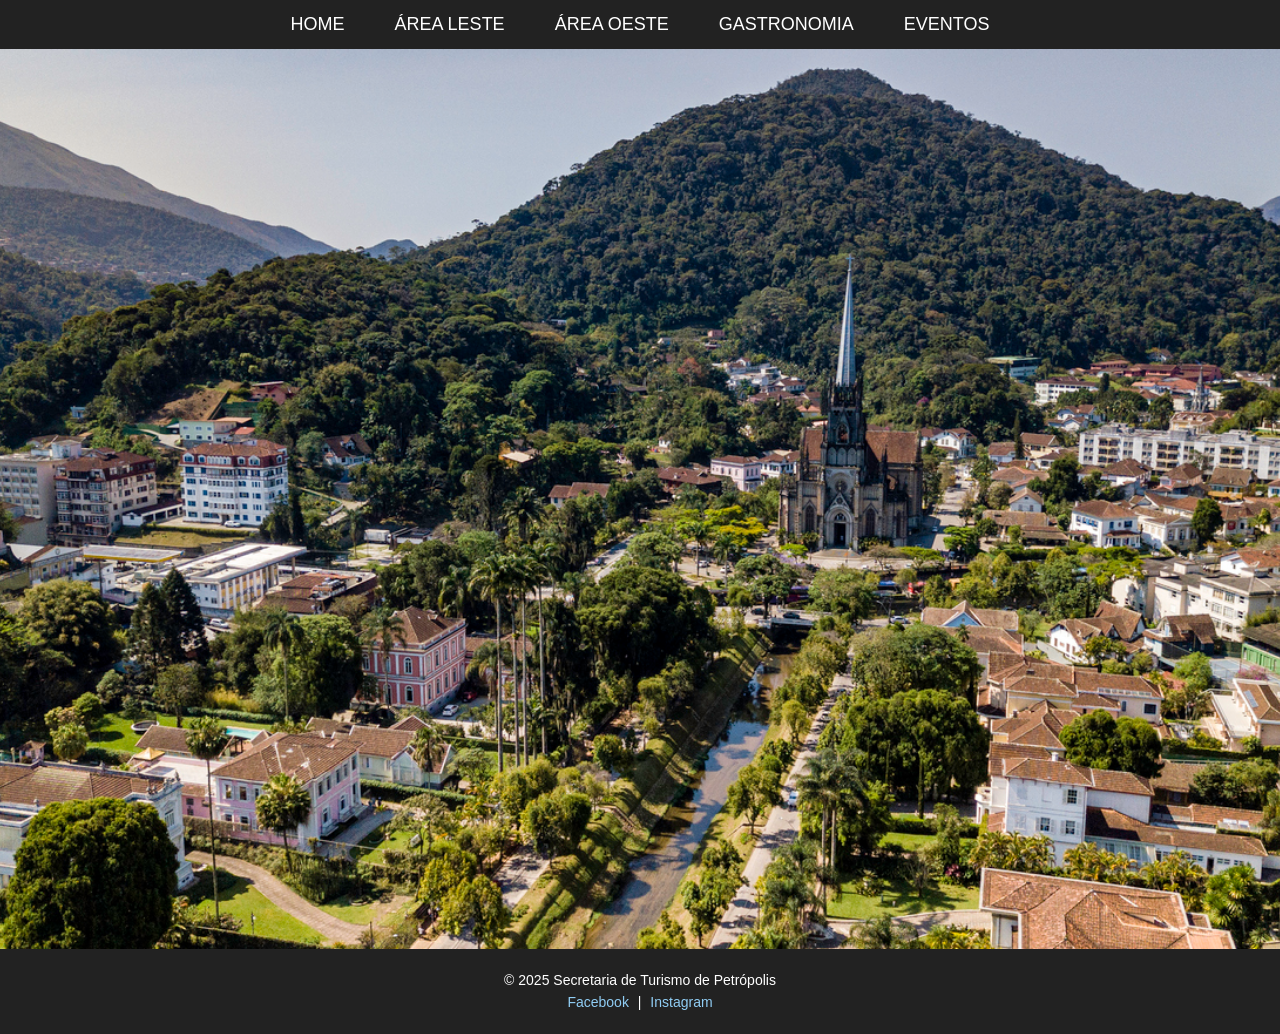
<file: petropolis-turismo/index.html>
<!DOCTYPE html>
<html lang="pt-br">

<head>
    <meta charset="UTF-8">
    <meta name="viewport" content="width=device-width, initial-scale=1.0">
    <title>Turismo em Petrópolis</title>

    <link rel="stylesheet" href="./css/style.css">
</head>

<body>

    <!--menu de navegacao -->
    <nav>
        <ul>
            <li><a href="index.html">Home</a></li>
            <li><a href="pages/area-leste.html">Área Leste</a></li>
            <li><a href="pages/area-oeste.html">Área Oeste</a></li>
            <li><a href="pages/gastronomia.html">Gastronomia</a></li>
            <li><a href="pages/eventos.html">Eventos</a></li> 
        </ul>
    </nav>

    <main>
        <header class="home-banner">
            <div class="banner-conteudo">
                <h1>Turismo em Petrópolis</h1>
                <p>Descubra os encantos da Cidade Imperial</p>
            </div>
        </header>
    </main>

    <!-- rodapé -->
    <footer>
        <p>&copy; 2025 Secretaria de Turismo de Petrópolis</p>
        <p><a href="https://www.facebook.com/disqueturismodepetropolis">Facebook</a> | <a
                href="https://www.instagram.com/turismo.petropolis">Instagram</a></p>
    </footer>
</body>

</html>
</file>
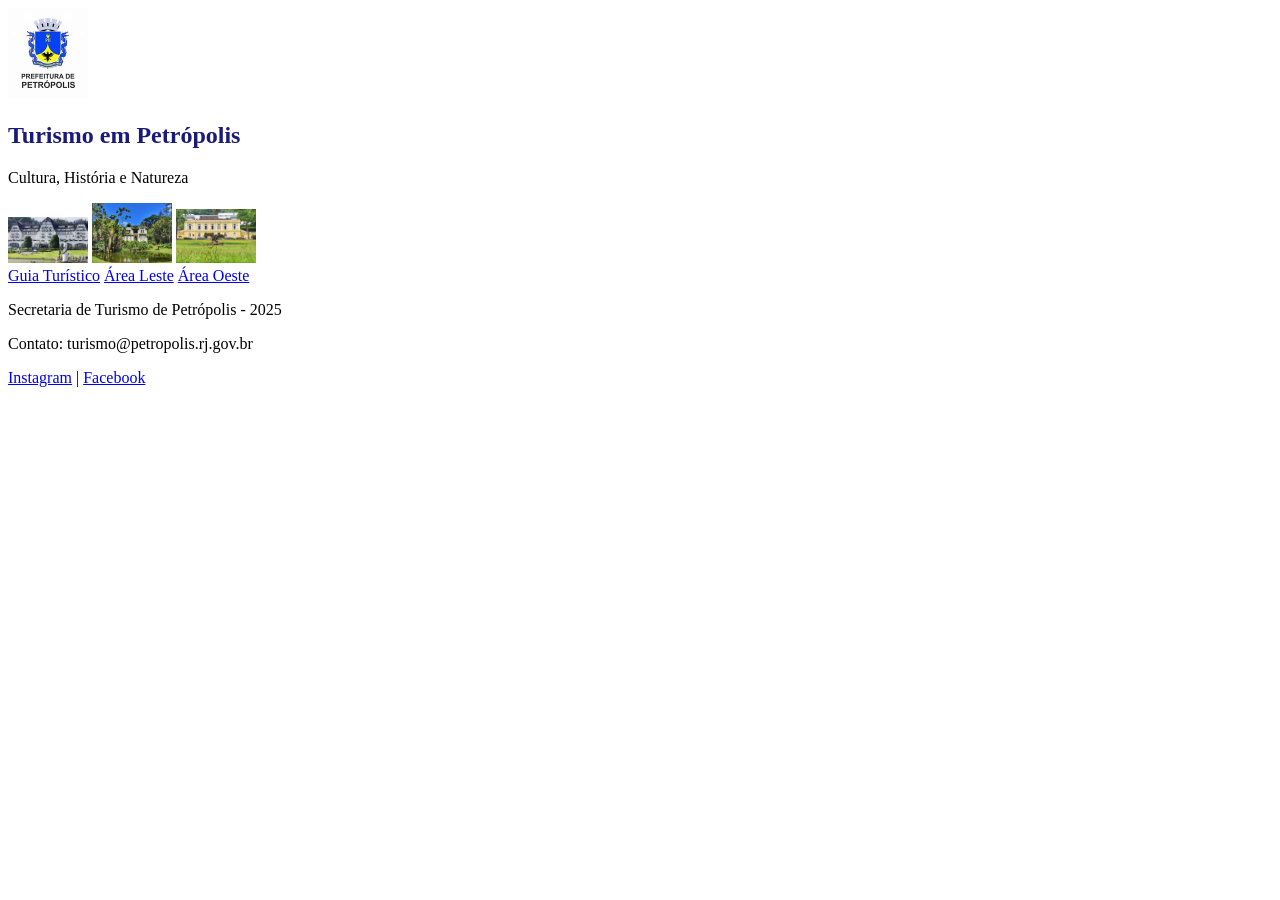
<file: Projeto Html/index.html>
<!DOCTYPE html>
<html lang="pt-BR">
<head>
  <meta charset="UTF-8">
  <meta name="viewport" content="width=device-width, initial-scale=1.0">
  <title>Turismo em Petrópolis</title>
  <link rel="stylesheet" href="./css/style.css"> 

</head>
<body>
  <div class="container">
    <header class="layout-cabecalho">
      <img src="./img/prefeitura.jpg" alt="prefeitura" width="80px" />
    </header>
  </div>

  <div class="container">
    <section class="layout-principal">
      
        <h1 class="principal__titulo">
          Turismo em Petrópolis
        </h1>
        <p class="principal__subtitulo">Cultura, História e Natureza</p>
          
      <img src="./img/quitandinha.jpg" alt="quitandinha" width="80px" />

      <img src="./img/casaipiranga.jpg" alt="casaipiranga" width="80px" />

      <img src="./img/palacioamarelo.jpg" alt="palacioamarelo" width="80px" />

      </div>

  <header>
    <nav class="menu">
      <a href="guia.html">Guia Turístico</a>
      <a href="leste.html">Área Leste</a>
      <a href="oeste.html">Área Oeste</a>
    </nav>
  </header>

  <section class="home-banner">
    <div class="image-container">
      
      <div class="overlay">
      </div>
  </section>


  <footer>
    <p>Secretaria de Turismo de Petrópolis - 2025</p>
    <p>Contato: turismo@petropolis.rj.gov.br</p>
    <div class="redes-sociais">
      <a href="#">Instagram</a> | <a href="#">Facebook</a>
    </div>
  </footer>
</body>
</html>
</file>
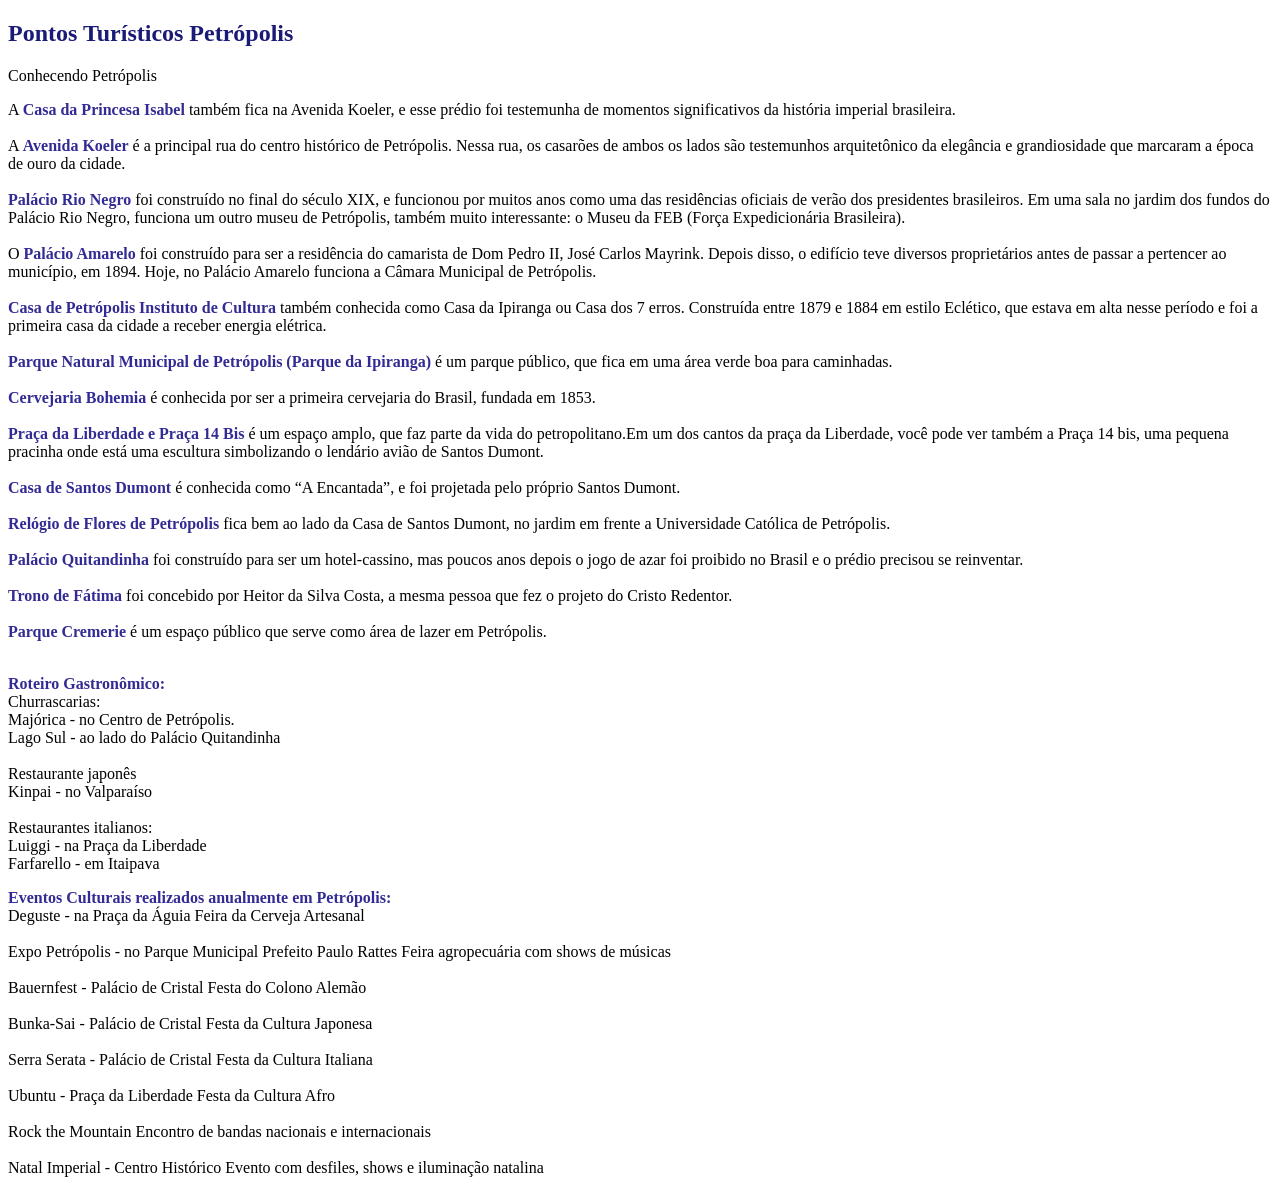
<file: Projeto Html/guia.html>
<!DOCTYPE html>
<html lang="pt-BR">

<head>
    <meta charset="UTF-8">
    <meta name="viewport" content="width=P, initial-scale=1.0">
    <title>Document</title>
    <link rel="stylesheet" href="./css/style.css">
</head>

<body>
    <div class="container">
        <section class="layout-principal">

            <h1 class="principal__titulo">
                Pontos Turísticos Petrópolis
            </h1>
            <p class="principal__subtitulo">Conhecendo Petrópolis</p>



            A <strong>Casa da Princesa Isabel</strong> também fica na Avenida Koeler, e esse prédio foi testemunha de
            momentos
            significativos da história imperial brasileira.
            <br>
            <br>
            A <strong>Avenida Koeler</strong> é a principal rua do centro histórico de Petrópolis. Nessa rua, os
            casarões de ambos os
            lados são testemunhos arquitetônico da elegância e grandiosidade que marcaram a época de ouro da cidade.
            <br>
            <br>
            <strong>Palácio Rio Negro</strong> foi construído no final do século XIX, e funcionou por muitos anos como
            uma das
            residências oficiais de verão dos presidentes brasileiros. Em uma sala no jardim dos fundos do Palácio Rio
            Negro, funciona um outro museu de Petrópolis, também muito interessante: o <strong></strong>Museu da FEB
            (Força
            Expedicionária Brasileira).
            <br>
            <br>
            O <strong>Palácio Amarelo</strong> foi construído para ser a residência do camarista de Dom Pedro II, José
            Carlos Mayrink.
            Depois disso, o edifício teve diversos proprietários antes de passar a pertencer ao município, em 1894.
            Hoje, no Palácio Amarelo funciona a Câmara Municipal de Petrópolis.
            <br>
            <br>
            <strong>Casa de Petrópolis Instituto de Cultura</strong> também conhecida como Casa da Ipiranga ou Casa dos
            7 erros.
            Construída entre 1879 e 1884 em estilo Eclético, que estava em alta nesse período e foi a primeira casa da
            cidade a receber energia elétrica.
            <br>
            <br>
            <strong>Parque Natural Municipal de Petrópolis (Parque da Ipiranga)</strong> é um parque público, que fica
            em uma área verde
            boa para caminhadas.
            <br>
            <br>
            <strong>Cervejaria Bohemia</strong> é conhecida por ser a primeira cervejaria do Brasil, fundada em 1853.
            <br>
            <br>
            <strong>Praça da Liberdade e Praça 14 Bis</strong> é um espaço amplo, que faz parte da vida do
            petropolitano.Em um dos cantos
            da praça da Liberdade, você pode ver também a Praça 14 bis, uma pequena pracinha onde está uma escultura
            simbolizando o lendário avião de Santos Dumont.
            <br>
            <br>
            <strong>Casa de Santos Dumont</strong> é conhecida como “A Encantada”, e foi projetada pelo próprio Santos
            Dumont.
            <br>
            <br>
            <strong>Relógio de Flores de Petrópolis</strong> fica bem ao lado da Casa de Santos Dumont, no jardim em
            frente a
            Universidade Católica de Petrópolis.
            <br>
            <br>
            <strong>Palácio Quitandinha</strong> foi construído para ser um hotel-cassino, mas poucos anos depois o jogo
            de azar foi
            proibido no Brasil e o prédio precisou se reinventar.
            <br>
            <br>
            <strong>Trono de Fátima</strong> foi concebido por Heitor da Silva Costa, a mesma pessoa que fez o projeto
            do Cristo
            Redentor.
            <br>
            <br>
            <strong>Parque Cremerie</strong> é um espaço público que serve como área de lazer em Petrópolis.
            <br>
            <br>
            </p>


            <strong> Roteiro Gastronômico: </strong>
            <br>
            Churrascarias:
            <br>
            Majórica - no Centro de Petrópolis.
            <br>
            Lago Sul - ao lado do Palácio Quitandinha
            <br>
            <br>
            Restaurante japonês
            <br>
            Kinpai - no Valparaíso
            <br>
            <br>
            Restaurantes italianos:
            <br>
            Luiggi - na Praça da Liberdade
            <br>
            Farfarello - em Itaipava
            </p>

            <p>
                <strong>Eventos Culturais realizados anualmente em Petrópolis: </strong>
                <br>
                Deguste - na Praça da Águia
                Feira da Cerveja Artesanal
                <br>
                <br>
                Expo Petrópolis - no Parque Municipal Prefeito Paulo Rattes
                Feira agropecuária com shows de músicas
                <br>
                <br>
                Bauernfest - Palácio de Cristal
                Festa do Colono Alemão
                <br>
                <br>
                Bunka-Sai - Palácio de Cristal
                Festa da Cultura Japonesa
                <br>
                <br>
                Serra Serata - Palácio de Cristal
                Festa da Cultura Italiana
                <br>
                <br>
                Ubuntu - Praça da Liberdade
                Festa da Cultura Afro
                <br>
                <br>
                Rock the Mountain
                Encontro de bandas nacionais e internacionais
                <br>
                <br>
                Natal Imperial - Centro Histórico
                Evento com desfiles, shows e iluminação natalina

            </p>


</body>

</html>
</file>
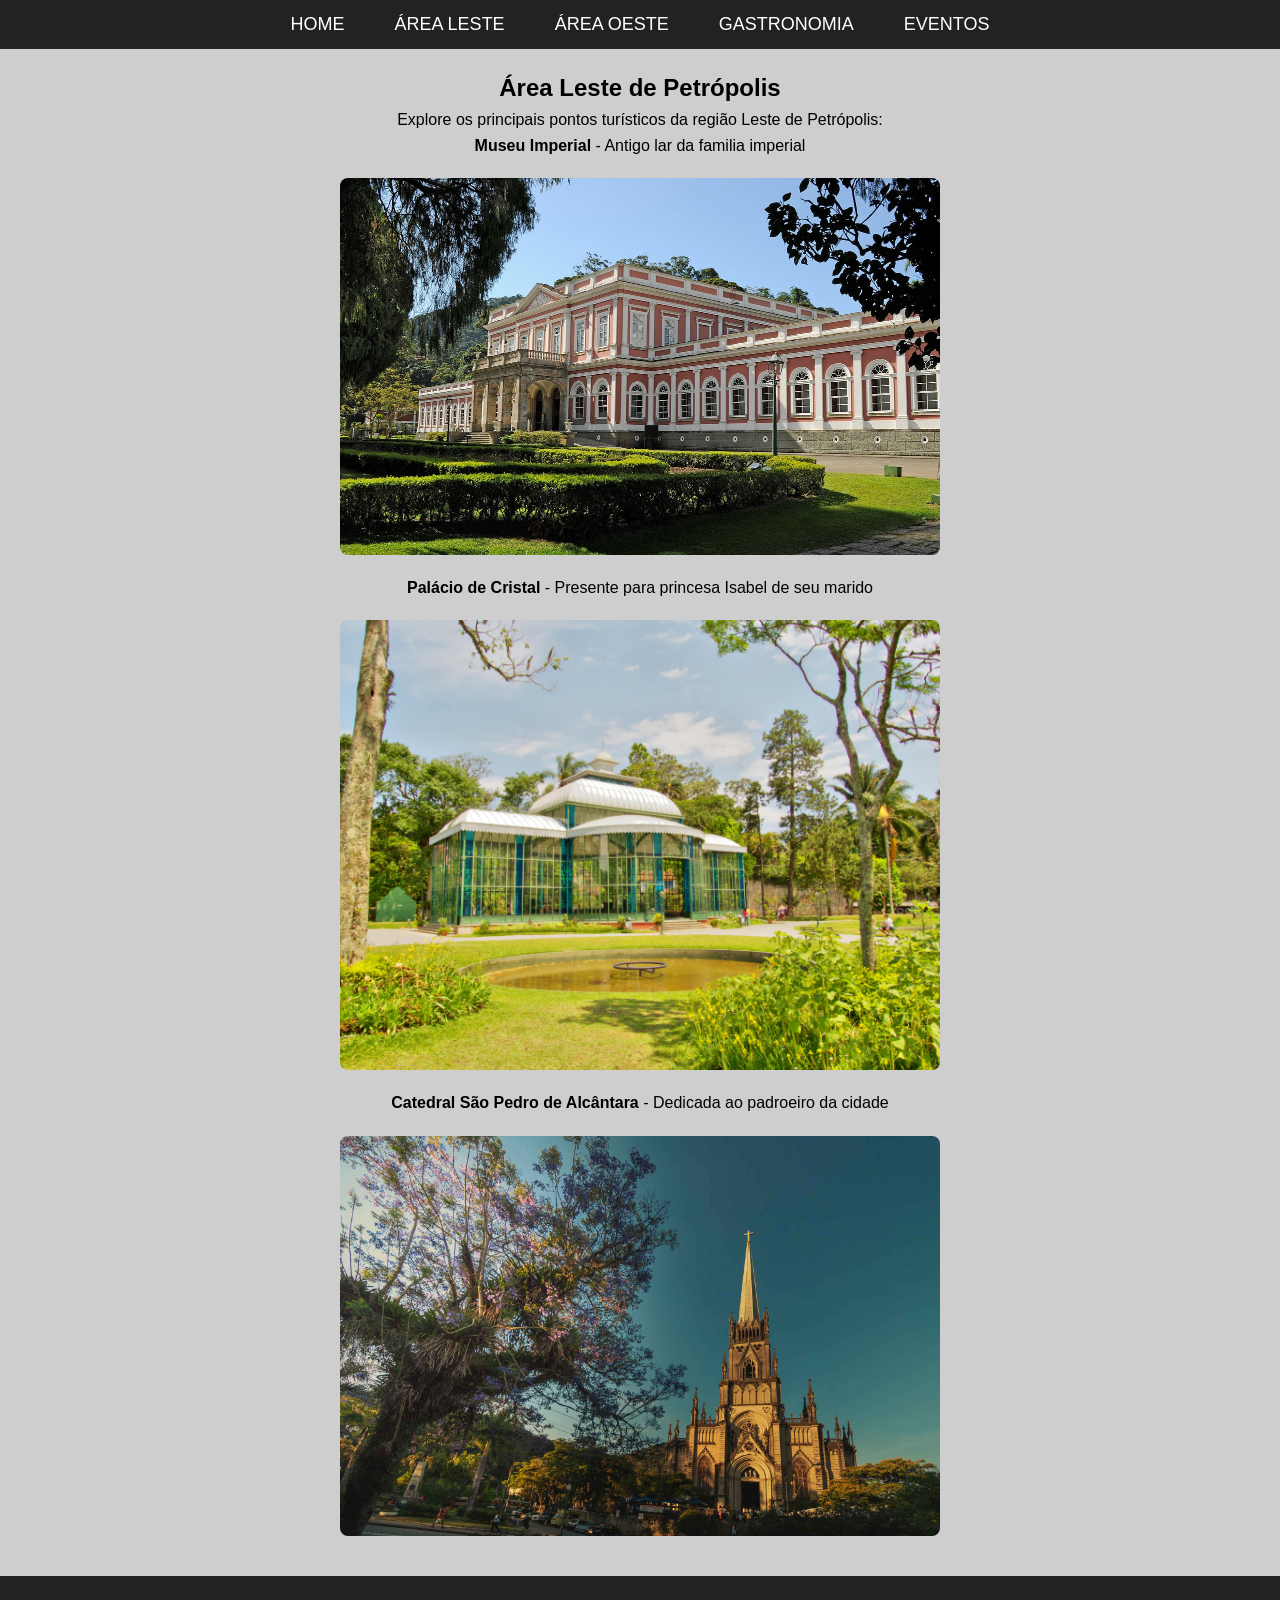
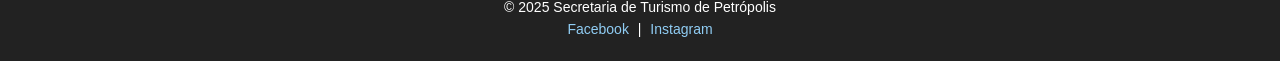
<file: petropolis-turismo/pages/area-leste.html>
<!DOCTYPE html>
<html lang="pt-br">

<head>
    <meta charset="UTF-8">
    <meta name="viewport" content="width=device-width, initial-scale=1.0">
    <title>Área Leste - Turismo em Petrópolis</title>
    <link rel="stylesheet" href="../css/style.css">
</head>


<body>
    <!-- menu -->
    <nav>
        <ul>
            <li><a href="../index.html">Home</a></li>
            <li><a href="area-leste.html">Área Leste</a></li>
            <li><a href="area-oeste.html">Área Oeste</a></li>
            <li><a href="gastronomia.html">Gastronomia</a></li>
            <li><a href="eventos.html">Eventos</a></li>
        </ul>
    </nav>

    <main>
        <section class="area-leste">
            <h1>Área Leste de Petrópolis</h1>
            <p>Explore os principais pontos turísticos da região Leste de Petrópolis:</p>
            <ul>
                <li>
                    <strong>Museu Imperial</strong> - Antigo lar da familia imperial
                    <img src="../img/museu-imperial.jpg" alt="Museu Imperial" class="turismo-img">
                </li>
                <li>
                    <strong>Palácio de Cristal</strong> - Presente para princesa Isabel de seu marido
                    <img src="../img/palacio-cristal.jpg" alt="Palácio de Cristal" class="turismo-img">

                </li>

                <li>
                    <strong>Catedral São Pedro de Alcântara</strong> - Dedicada ao padroeiro da cidade
                    <img src="../img/catedral-sao-pedro.jpg" alt="Catedral São Pedro de Alcântara" class="turismo-img">
                </li>
            </ul>
        </section>
    </main>

    <!-- rodape-->
    <footer>
        <p>&copy; 2025 Secretaria de Turismo de Petrópolis</p>
        <p><a href="https://www.facebook.com/disqueturismodepetropolis">Facebook</a> | <a
                href="https://www.instagram.com/turismo.petropolis">Instagram</a></p>
    </footer>
</body>

</html>
</file>
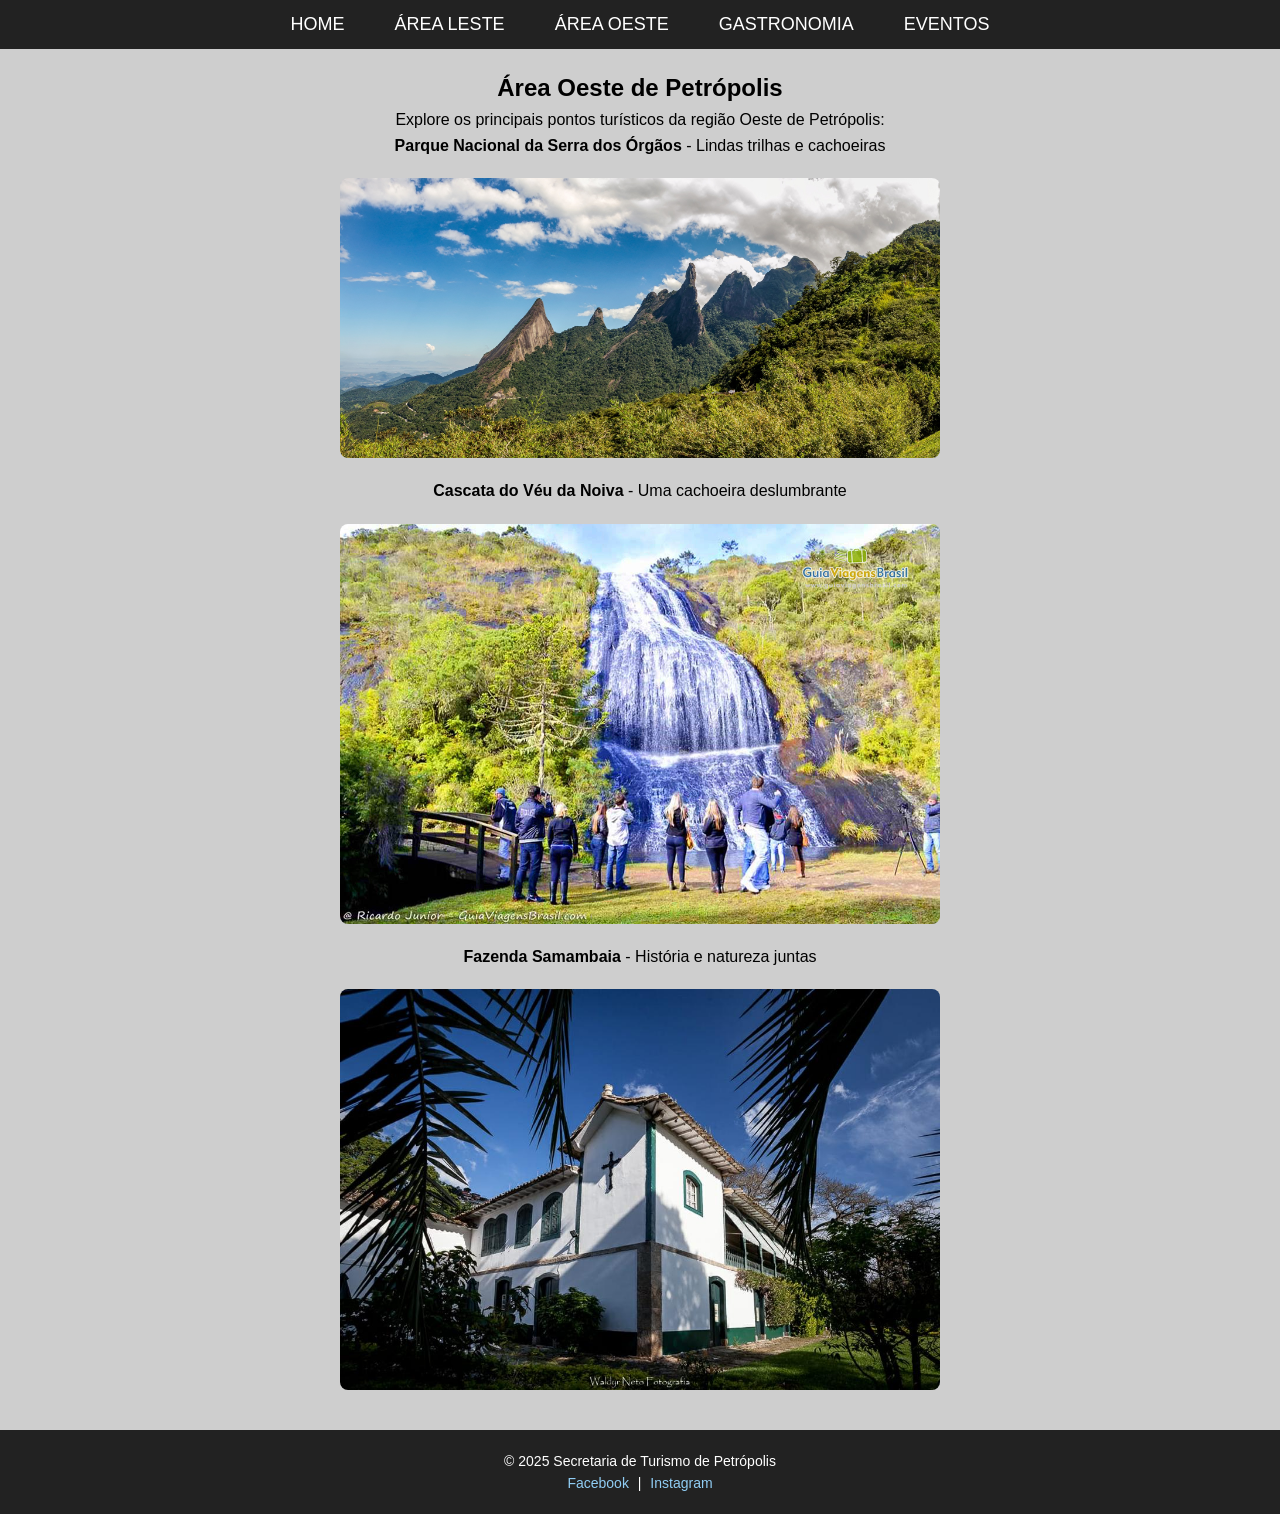
<file: petropolis-turismo/pages/area-oeste.html>
<!DOCTYPE html>
<html lang="pt-br">
<head>
  <meta charset="UTF-8">
  <meta name="viewport" content="width=device-width, initial-scale=1.0">
  <title>Área Oeste - Turismo em Petrópolis</title>
  <link rel="stylesheet" href="../css/style.css"> 
</head>
<body>
  <!-- menu -->
  <nav>
    <ul>
      <li><a href="../index.html">Home</a></li>
      <li><a href="area-leste.html">Área Leste</a></li>
      <li><a href="area-oeste.html">Área Oeste</a></li>
      <li><a href="gastronomia.html">Gastronomia</a></li>
      <li><a href="eventos.html">Eventos</a></li> 
    </ul>
  </nav>

  <main>
    <section class="area-oeste">
      <h1>Área Oeste de Petrópolis</h1>
      <p>Explore os principais pontos turísticos da região Oeste de Petrópolis:</p>
      <ul>
        <li>
          <strong>Parque Nacional da Serra dos Órgãos</strong> - Lindas trilhas e cachoeiras
          <img src="../img/parque-serra-dos-orgaos.jpg" alt="Parque Nacional da Serra dos Órgãos" class="turismo-img">
        </li>
        
        <li>
          <strong>Cascata do Véu da Noiva</strong> - Uma cachoeira deslumbrante
          <img src="../img/cascata-veu-da-noiva.jpg" alt="Cascata do Véu da Noiva" class="turismo-img">
        </li>
        
        <li>
          <strong>Fazenda Samambaia</strong> - História e natureza juntas
          <img src="../img/fazenda-samambaia.jpg" alt="Fazenda Samambaia" class="turismo-img">
        </li>
      </ul>
    </section>
  </main>

  <!-- rodapé -->
  <footer>
    <p>&copy; 2025 Secretaria de Turismo de Petrópolis</p>
    <p><a href="https://www.facebook.com/disqueturismodepetropolis">Facebook</a> | <a href="https://www.instagram.com/turismo.petropolis">Instagram</a></p>
  </footer>
</body>
</html>
</file>
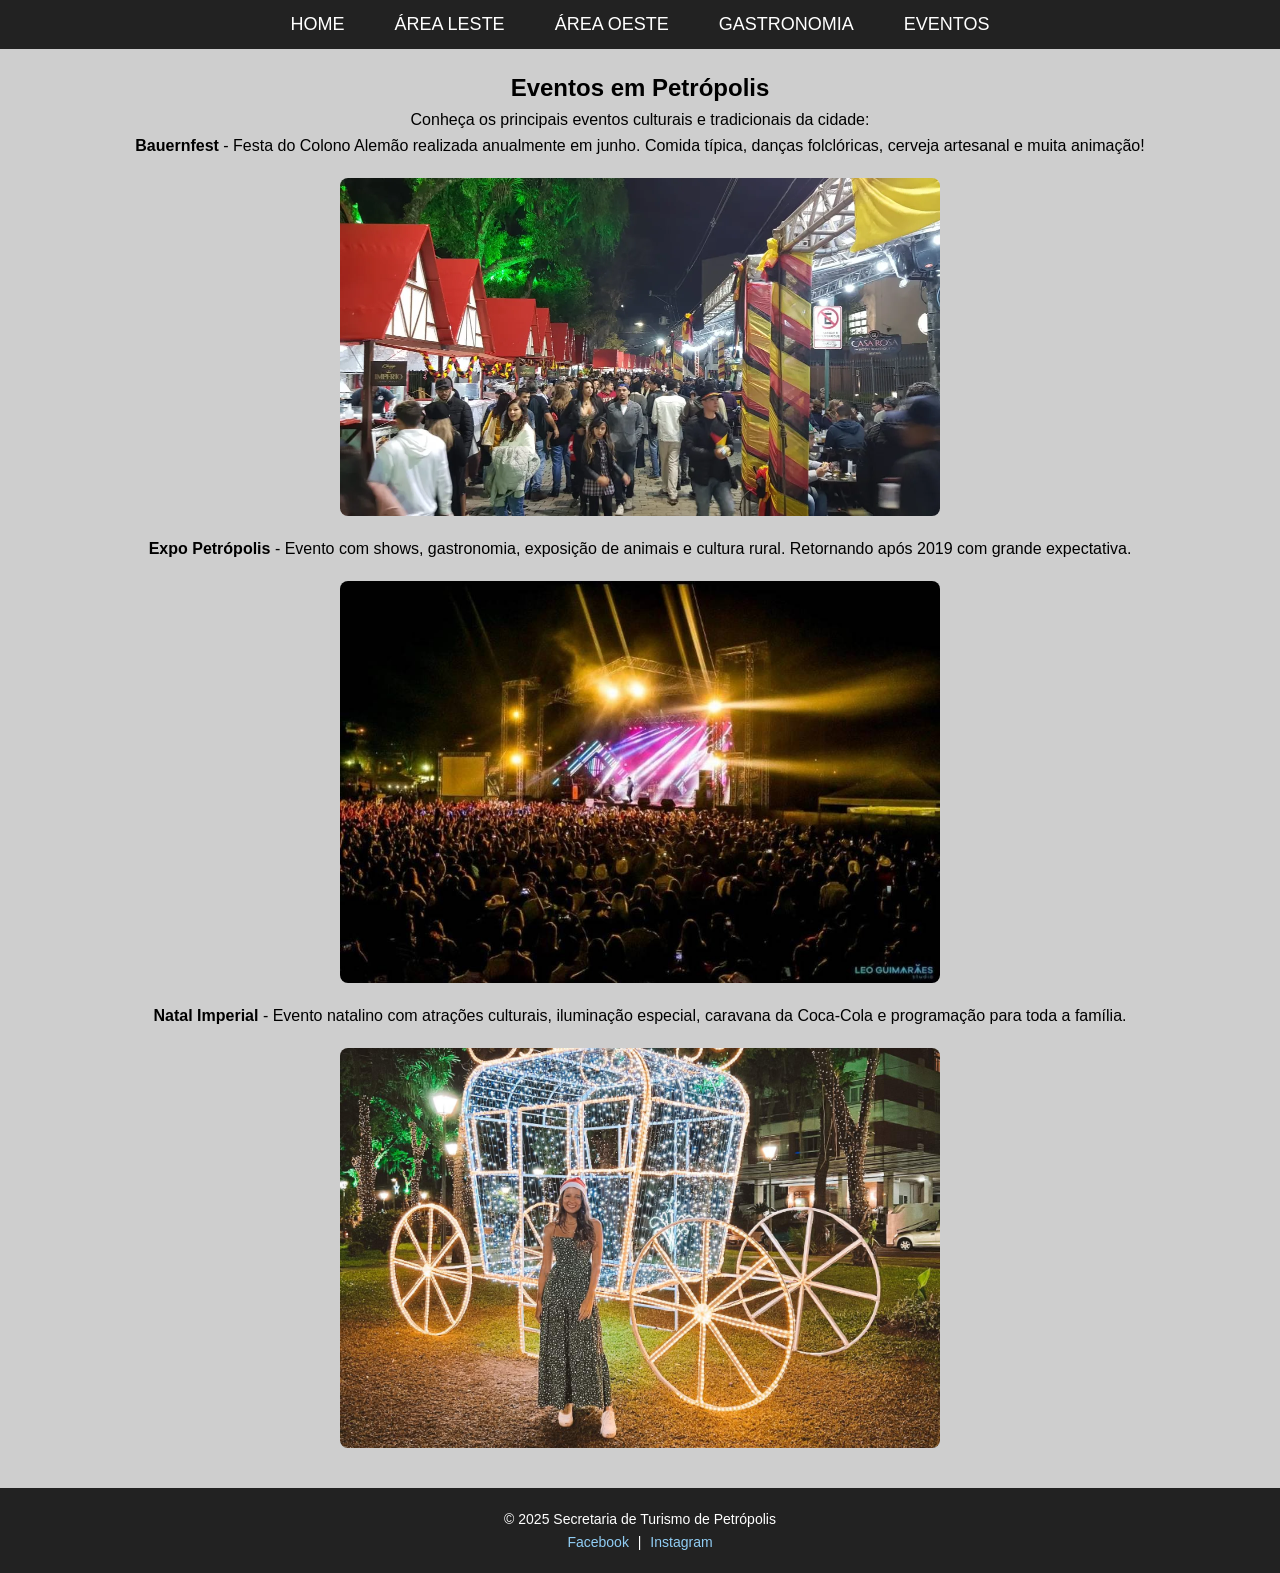
<file: petropolis-turismo/pages/eventos.html>
<!DOCTYPE html>
<html lang="pt-br">
<head>
  <meta charset="UTF-8">
  <meta name="viewport" content="width=device-width, initial-scale=1.0">
  <title>Eventos - Turismo em Petrópolis</title>
  <link rel="stylesheet" href="../css/style.css">
</head>

<body>
  <!-- menu -->
  <nav>
    <ul>
      <li><a href="../index.html">Home</a></li>
      <li><a href="area-leste.html">Área Leste</a></li>
      <li><a href="area-oeste.html">Área Oeste</a></li>
      <li><a href="gastronomia.html">Gastronomia</a></li>
      <li><a href="eventos.html">Eventos</a></li>
    </ul>
  </nav>

  <main>
    <section class="eventos">
      <h1>Eventos em Petrópolis</h1>
      <p>Conheça os principais eventos culturais e tradicionais da cidade:</p>
      <ul>
        <li>
          <strong>Bauernfest</strong> - Festa do Colono Alemão realizada anualmente em junho. Comida típica, danças folclóricas, cerveja artesanal e muita animação!
          <img src="../img/bauernfest.jpg" alt="Bauernfest" class="turismo-img">
        </li>

        <li>
          <strong>Expo Petrópolis</strong> - Evento com shows, gastronomia, exposição de animais e cultura rural. Retornando após 2019 com grande expectativa.
          <img src="../img/expo-petropolis.jpg" alt="Expo Petrópolis" class="turismo-img">
        </li>

        <li>
          <strong>Natal Imperial</strong> - Evento natalino com atrações culturais, iluminação especial, caravana da Coca-Cola e programação para toda a família.
          <img src="../img/natal-imperial.jpg" alt="Natal Imperial" class="turismo-img">
        </li>
      </ul>
    </section>
  </main>

  <!-- rodapé -->
  <footer>
    <p>&copy; 2025 Secretaria de Turismo de Petrópolis</p>
    <p><a href="https://www.facebook.com/disqueturismodepetropolis">Facebook</a> | 
       <a href="https://www.instagram.com/turismo.petropolis">Instagram</a></p>
  </footer>
</body>
</html>
</file>
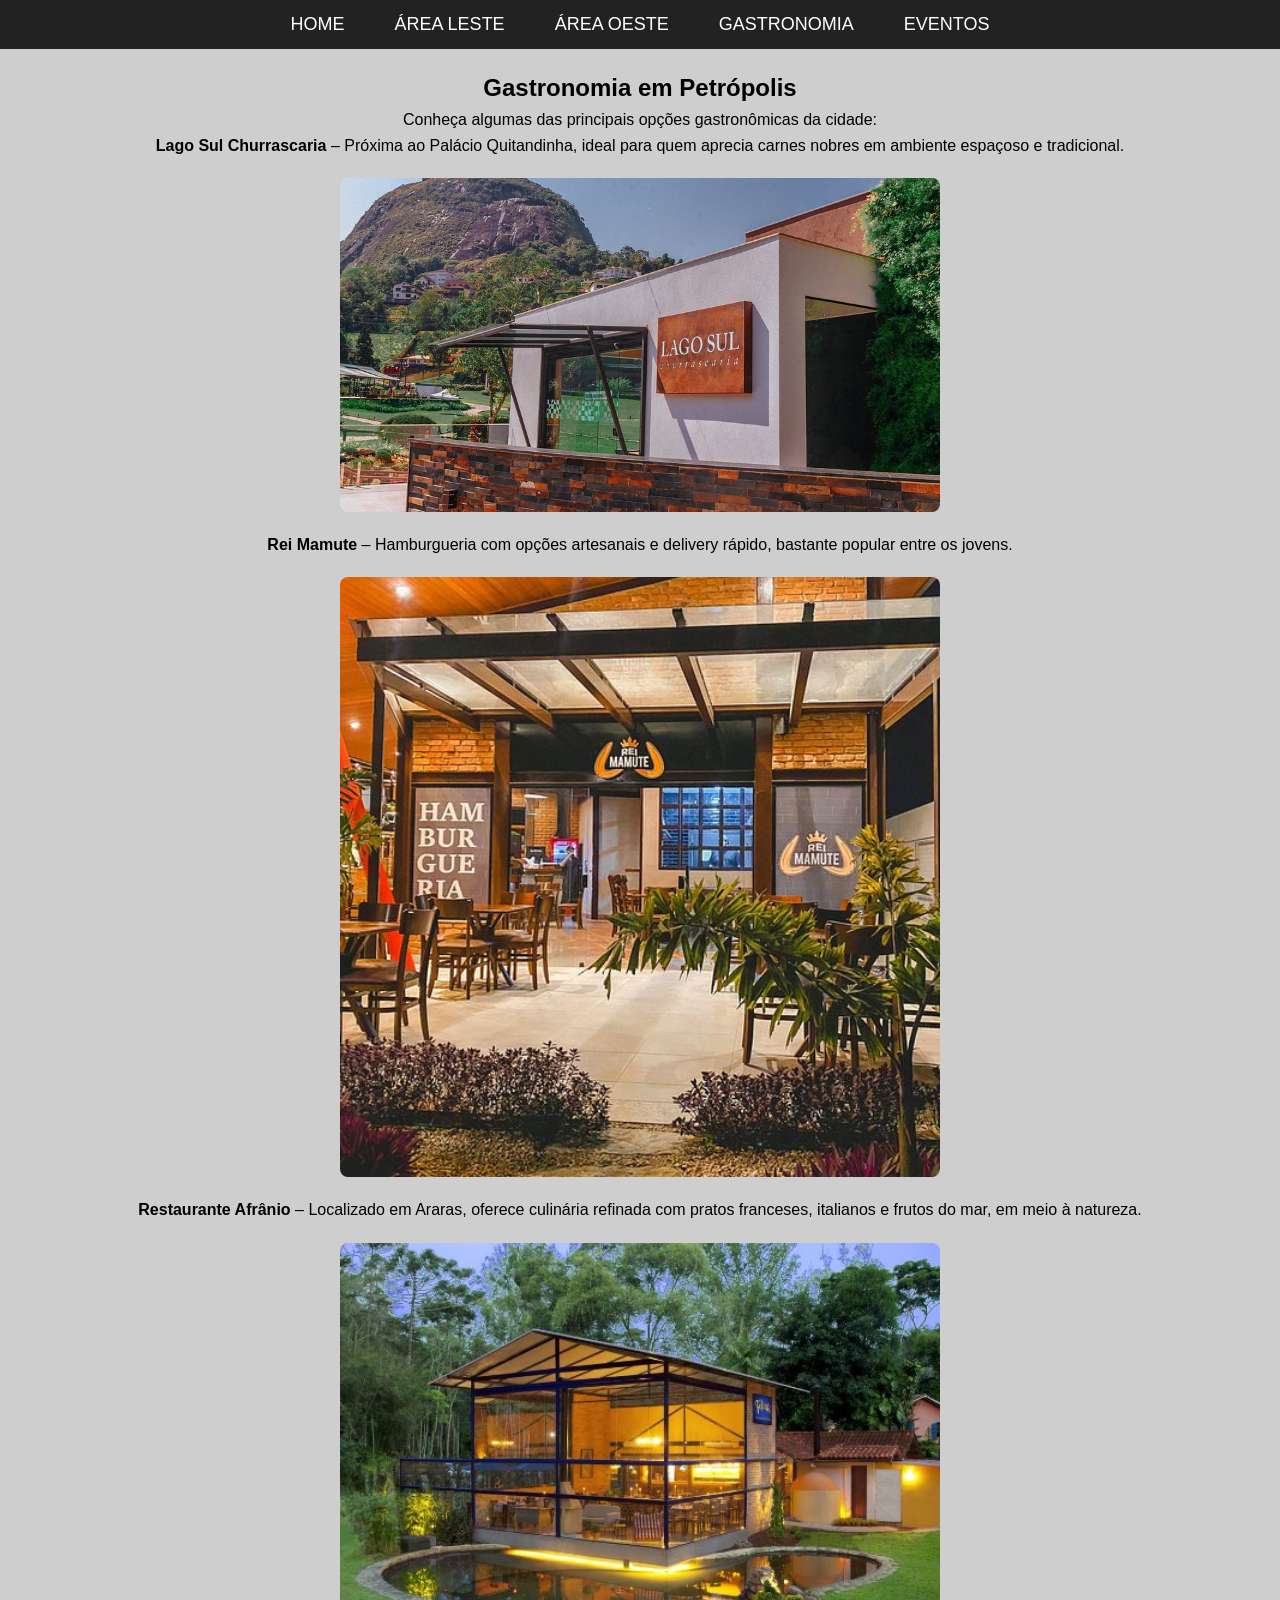
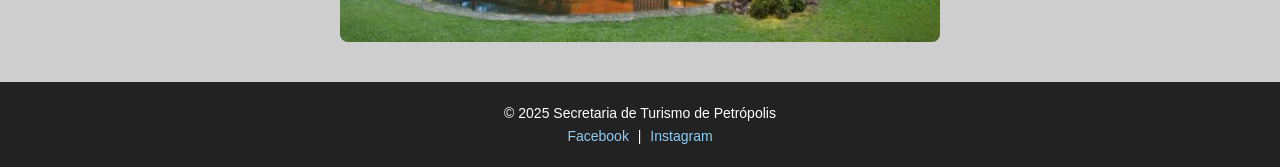
<file: petropolis-turismo/pages/gastronomia.html>
<!DOCTYPE html>
<html lang="pt-br">
<head>
  <meta charset="UTF-8">
  <meta name="viewport" content="width=device-width, initial-scale=1.0">
  <title>Gastronomia - Turismo em Petrópolis</title>
  <link rel="stylesheet" href="../css/style.css">
</head>

<body>
  <!-- menu -->
  <nav>
    <ul>
      <li><a href="../index.html">Home</a></li>
      <li><a href="area-leste.html">Área Leste</a></li>
      <li><a href="area-oeste.html">Área Oeste</a></li>
      <li><a href="gastronomia.html">Gastronomia</a></li>
      <li><a href="eventos.html">Eventos</a></li>
    </ul>
  </nav>

  <main>
    <section class="gastronomia">
      <h1>Gastronomia em Petrópolis</h1>
      <p>Conheça algumas das principais opções gastronômicas da cidade:</p>
      <ul>
        <li>
          <strong>Lago Sul Churrascaria</strong> – Próxima ao Palácio Quitandinha, ideal para quem aprecia carnes nobres em ambiente espaçoso e tradicional.
          <img src="../img/lago-sul.jpg" alt="Lago Sul Churrascaria" class="turismo-img">
        </li>

        <li>
          <strong>Rei Mamute</strong> – Hamburgueria com opções artesanais e delivery rápido, bastante popular entre os jovens.
          <img src="../img/rei-mamute.jpg" alt="Rei Mamute Hamburgueria" class="turismo-img">
        </li>

        <li>
          <strong>Restaurante Afrânio</strong> – Localizado em Araras, oferece culinária refinada com pratos franceses, italianos e frutos do mar, em meio à natureza.
          <img src="../img/afranio.jpg" alt="Restaurante Afrânio" class="turismo-img">
        </li>
      </ul>
    </section>
  </main>

  <!-- rodapé -->
  <footer>
    <p>&copy; 2025 Secretaria de Turismo de Petrópolis</p>
    <p><a href="https://www.facebook.com/disqueturismodepetropolis">Facebook</a> | 
       <a href="https://www.instagram.com/turismo.petropolis">Instagram</a></p>
  </footer>
</body>
</html>
</file>
<file: petropolis-turismo/css/style.css>
/* remover todas as margens, espacamentos e definir o tamanho da box antes de comecar */
* {
    margin: 0;
    padding: 0;
    box-sizing: border-box;
}

body {
    font-family: 'Segoe UI', Tahoma, Geneva, Verdana, sans-serif;
    line-height: 1.6;
    background-color: rgb(206, 206, 206);
}

/* todos com "nav" sao estilos do menu de navegacao */
nav {
    background-color:#222;
    padding: 10px 0;
}

nav ul {
    display: flex;
    justify-content: center;
    list-style: none;
}

nav ul li {
    margin: 0 15px;
}

nav ul li a {
    color: white;
    text-decoration: none;
    font-size: 18px;
    text-transform: uppercase;
    padding: 10px;
    transition: background-color 0.3s ease;
}

nav ul li a:hover {
    background-color: #a462d1;
    border-radius: 5px;
}


/* estilo banner da HOME*/
.home-banner {
    position: relative;
    height: 100vh;
    background-image: url('../img/petropolis1.jpg');
    background-size: cover;
    background-position: center;
    display: flex;
    align-items: center;
    justify-content: center;
}

.banner-conteudo {
    text-align: center;
    color: azure;
    opacity: 0;
    transition: opacity 0.8s;
}

.home-banner:hover .banner-conteudo {
    opacity: 1;
}

.banner-conteudo h1 {
    font-size: 48px;
    margin-bottom: 10px;
}

.banner-conteudo p {
    font-size: 24px;
}


img.turismo-img {
    width: 80%; /* Ajusta a largura da imagem, pode ser alterado conforme necessário */
    max-width: 600px; /* Define um limite máximo para a largura */
    border-radius: 8px; /* Bordas arredondadas */
    margin: 20px auto; /* Centraliza a imagem com margem superior e inferior */
    display: block; /* Faz a imagem ocupar o espaço de bloco e ser centralizada */
}

.area-leste, .area-oeste, .eventos, .gastronomia {
    text-align: center;
    padding: 20px;
    font-family: 'Segoe UI', Tahoma, Geneva, Verdana, sans-serif;
}

footer {
    text-align: center;
    padding: 20px;
    background-color: #222;
    color: white;
    font-size: 14px;
}

footer a {
    color: #90cdf4; /* azul clarinho ou escolha outro que combine */
    text-decoration: none;
    margin: 0 5px;
}

footer a:hover {
    text-decoration: underline;
}

/* para tirar a bolinha de tópico antes de cada item da lista */
.eventos ul,
.gastronomia ul,
.area-leste ul,
.area-oeste ul {
    list-style: none;
    padding-left: 0;
}
</file>
<file: Projeto Html/css/style.css>
.principal__titulo{
    color: rgb(26, 26, 119)
}

.layout-principal strong{
color: #322b94
}
</file>
